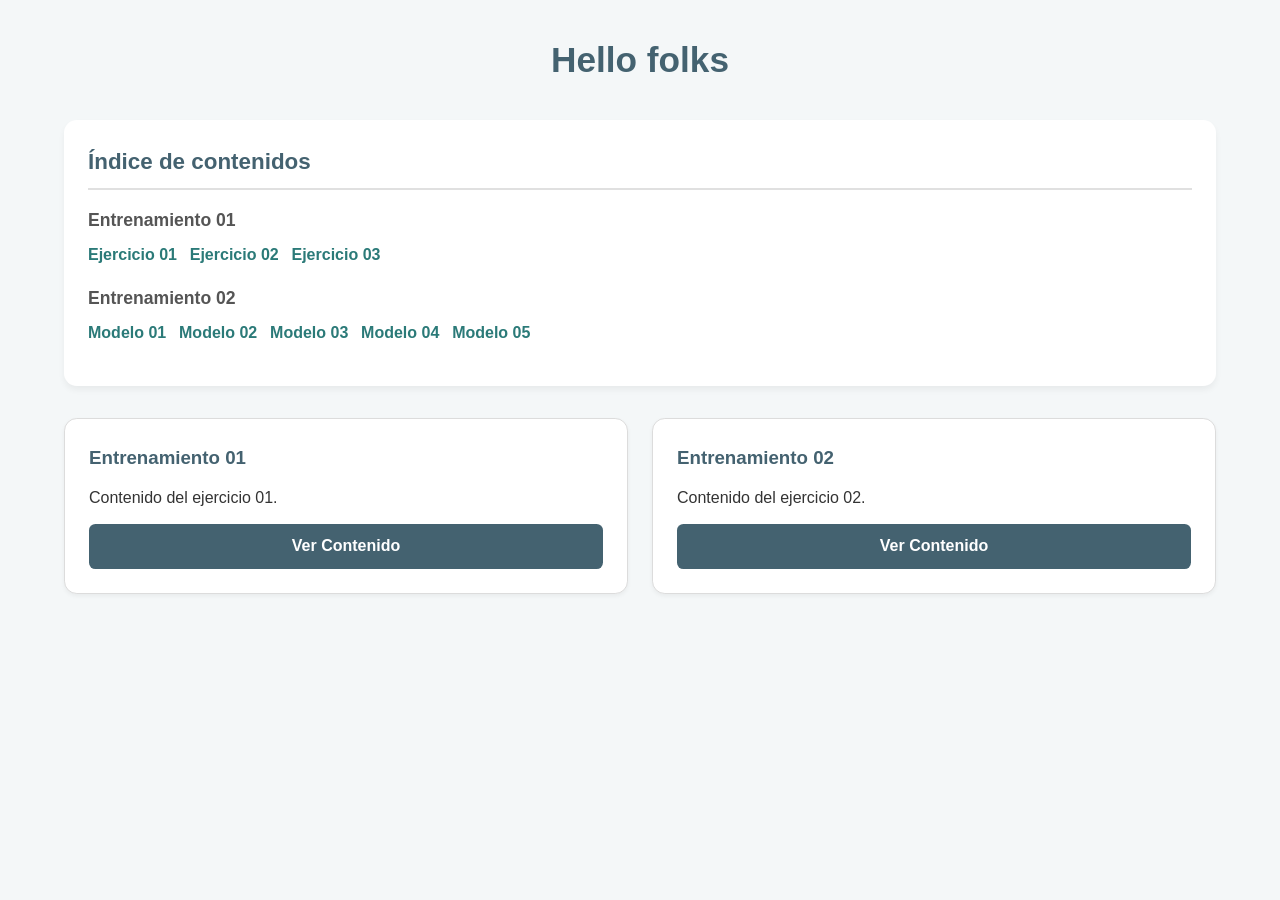
<file: index.html>
<!DOCTYPE html>
<html lang="es">
<head>
    <meta charset="UTF-8">
    <meta name="viewport" content="width=device-width, initial-scale=1.0">
    <title>Actividad 2</title>
    <link rel="stylesheet" href="styles.css">
</head>
<body>

    <header>
        <h1>Hello folks</h1>
    </header>

    <nav class="indice">
        <h2>Índice de contenidos</h2>
        
        <div class="grupo-indice">
            <h3>Entrenamiento 01</h3>
            <ul>
                <li><a href="Entrenamiento_01/Ejercicio_01/index_Ejercicio_01.html">Ejercicio 01</a></li>
                <li><a href="Entrenamiento_01/Ejercicio_02/index_Ejercicio_02.html">Ejercicio 02</a></li>
                <li><a href="Entrenamiento_01/Ejercicio_03/index_Ejercicio_03.html">Ejercicio 03</a></li>
            </ul>
        </div>

        <div class="grupo-indice">
            <h3>Entrenamiento 02</h3>
            <ul>       
                <li><a href="Entrenamiento_02/Modelo_01/index.html">Modelo 01</a></li>
                <li><a href="Entrenamiento_02/Modelo_02/index.html">Modelo 02</a></li>
                <li><a href="Entrenamiento_02/Modelo_03/index.html">Modelo 03</a></li>
                <li><a href="Entrenamiento_02/Modelo_04/index.html">Modelo 04</a></li>
                <li><a href="Entrenamiento_02/Modelo_05/index.html">Modelo 05</a></li>
            </ul>
        </div>
    </nav>

    <main>
        <section class="tarjeta-entrenamiento">
            <h3>Entrenamiento 01</h3>
            <p>Contenido del ejercicio 01.</p>
            <a href="Entrenamiento_01/Ejercicio_01/index_Ejercicio_01.html" class="boton">Ver Contenido</a>
        </section>

        <section class="tarjeta-entrenamiento">
            <h3>Entrenamiento 02</h3>
            <p>Contenido del ejercicio 02.</p>
            <a href="Entrenamiento_02/Modelo_01/index.html" class="boton">Ver Contenido</a>
        </section>
    </main>

</body>
</html>
</file>
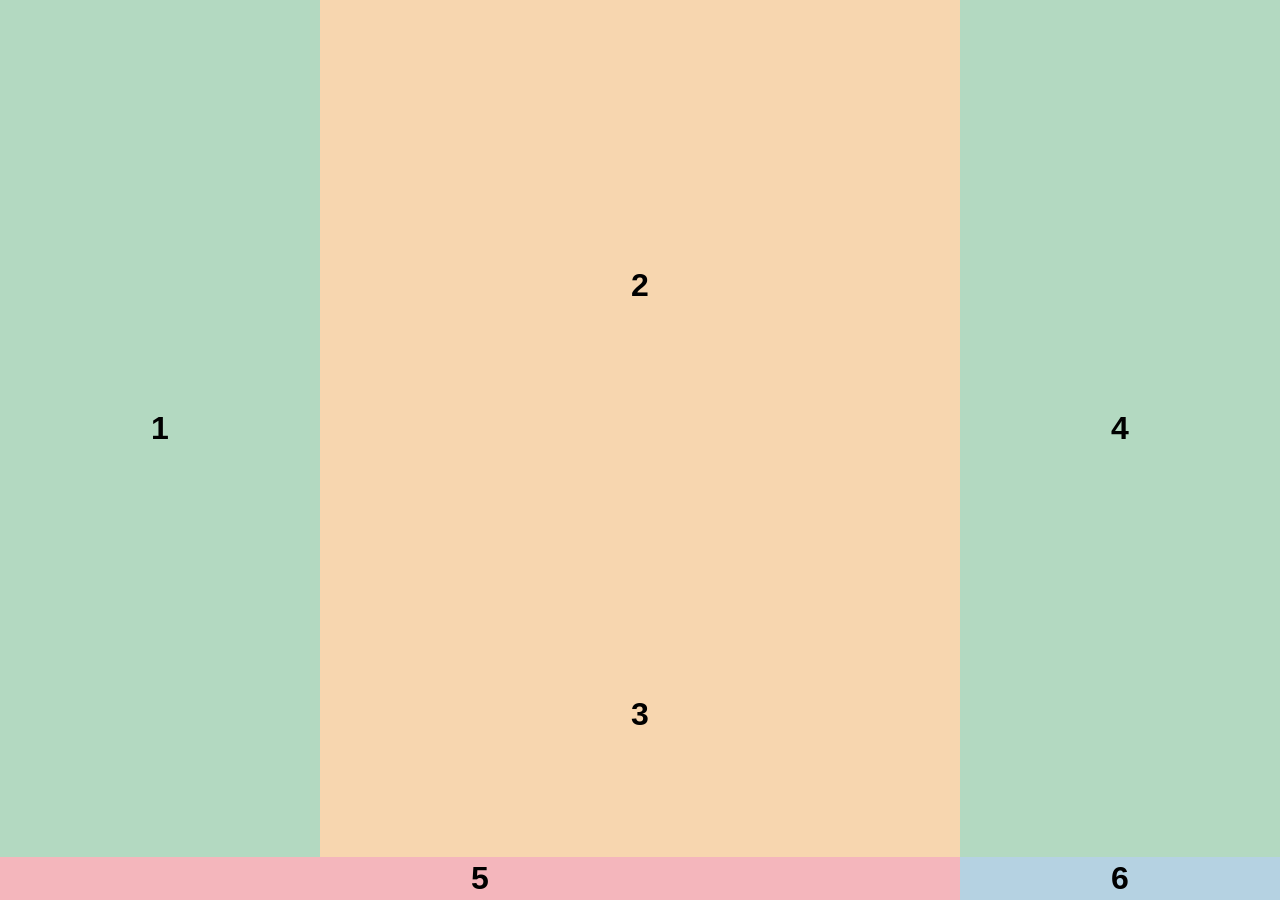
<file: Entrenamiento_02/Modelo_01/index.html>
<!DOCTYPE html>
<html lang="es">
<head>
    <meta charset="UTF-8">
    <meta name="viewport" content="width=device-width, initial-scale=1.0">
    <title>Módulo 1 - Responsive</title>
    <link rel="stylesheet" href="style.css">
</head>
<body>
    <main class="contenedor-principal">
        <div class="item item-1">1</div>
        <div class="item item-2">2</div>
        <div class="item item-3">3</div>
        <div class="item item-4">4</div>
        <div class="item item-5">5</div>
        <div class="item item-6">6</div>
    </main>
</body>
</html>
</file>
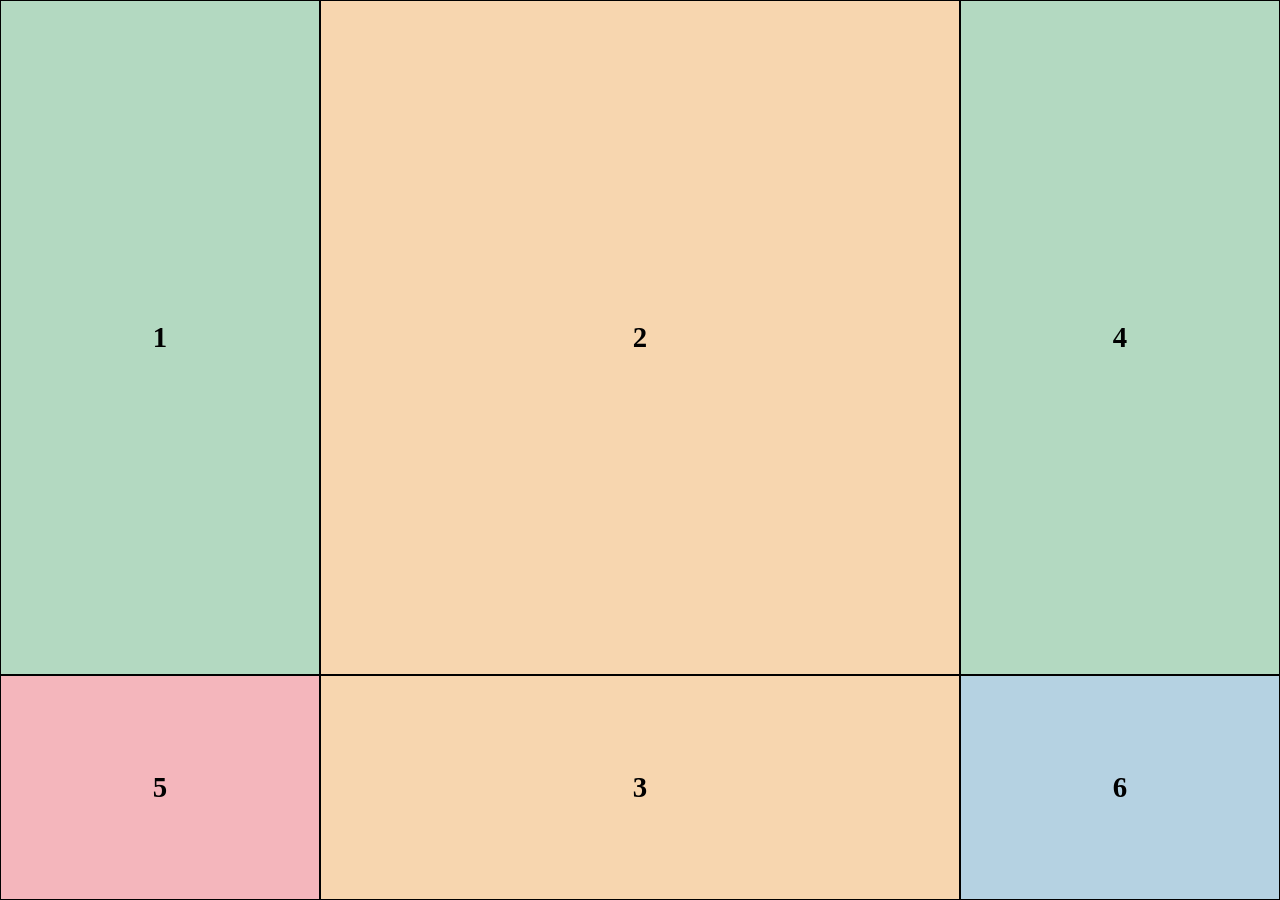
<file: Entrenamiento_02/Modelo_02/index.html>
<!DOCTYPE html>
<html lang="es">

<head>
    <meta charset="UTF-8">
    <meta name="viewport" content="width=device-width, initial-scale=1.0">
    <title>Módulo 1 - Responsive</title>
    <link rel="stylesheet" href="style.css">
</head>

<body>
    <main class="grid-modulo2">
        <div class="caja c1">1</div>
        <div class="caja c2">2</div>
        <div class="caja c3">3</div>
        <div class="caja c4">4</div>
        <div class="caja c5">5</div>
        <div class="caja c6">6</div>
    </main>
</body>

</html>
</file>
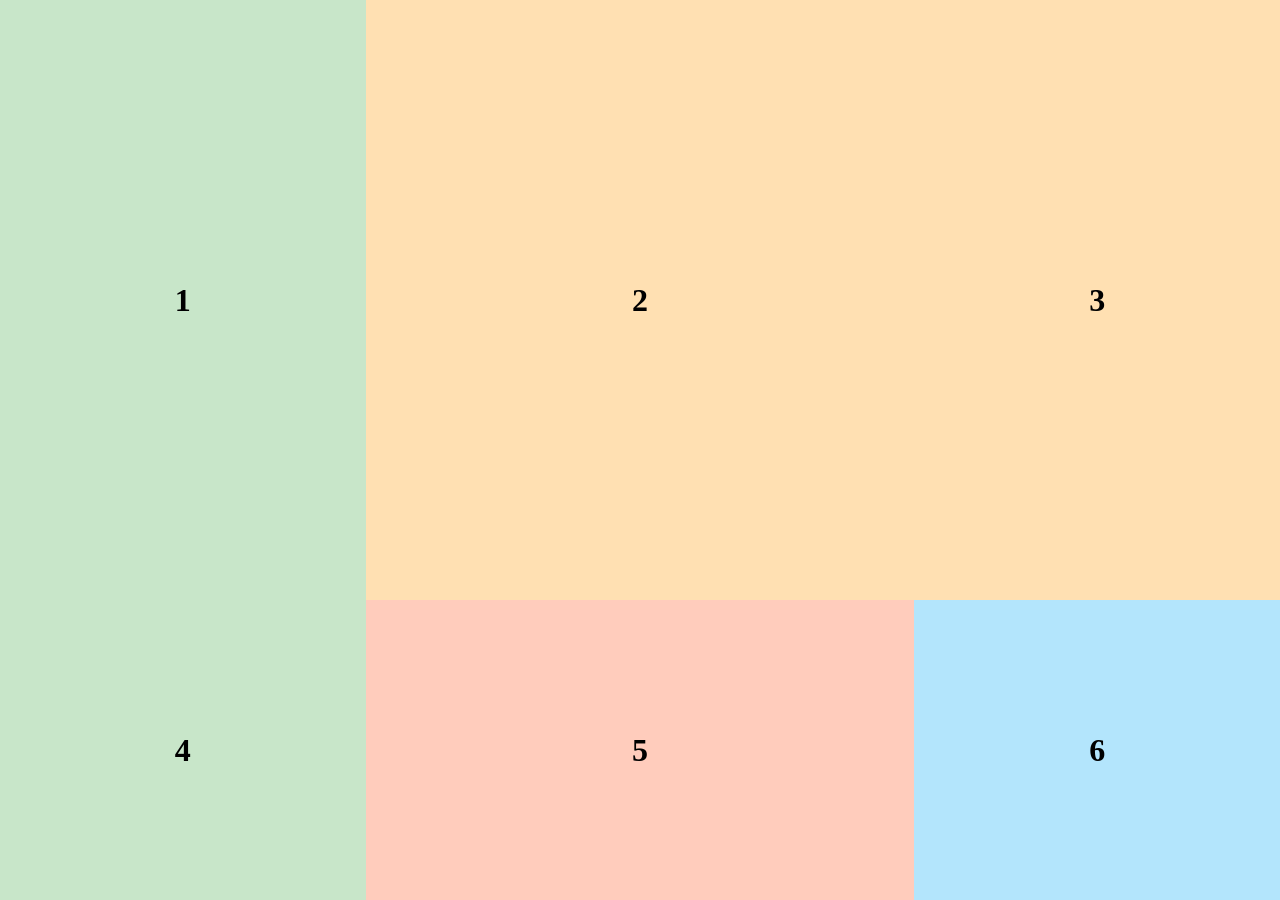
<file: Entrenamiento_02/Modelo_03/index.html>
<!DOCTYPE html>
<html lang="es">

<head>
    <meta charset="UTF-8">
    <meta name="viewport" content="width=device-width, initial-scale=1.0">
    <title>Módulo 1 - Responsive</title>
    <link rel="stylesheet" href="style.css">
</head>

<body>
    <main class="grid-modulo3">
        <div class="item-m3 m1">1</div>
        <div class="item-m3 m2">2</div>
        <div class="item-m3 m3">3</div>
        <div class="item-m3 m4">4</div>
        <div class="item-m3 m5">5</div>
        <div class="item-m3 m6">6</div>
    </main>
</body>

</html>
</file>
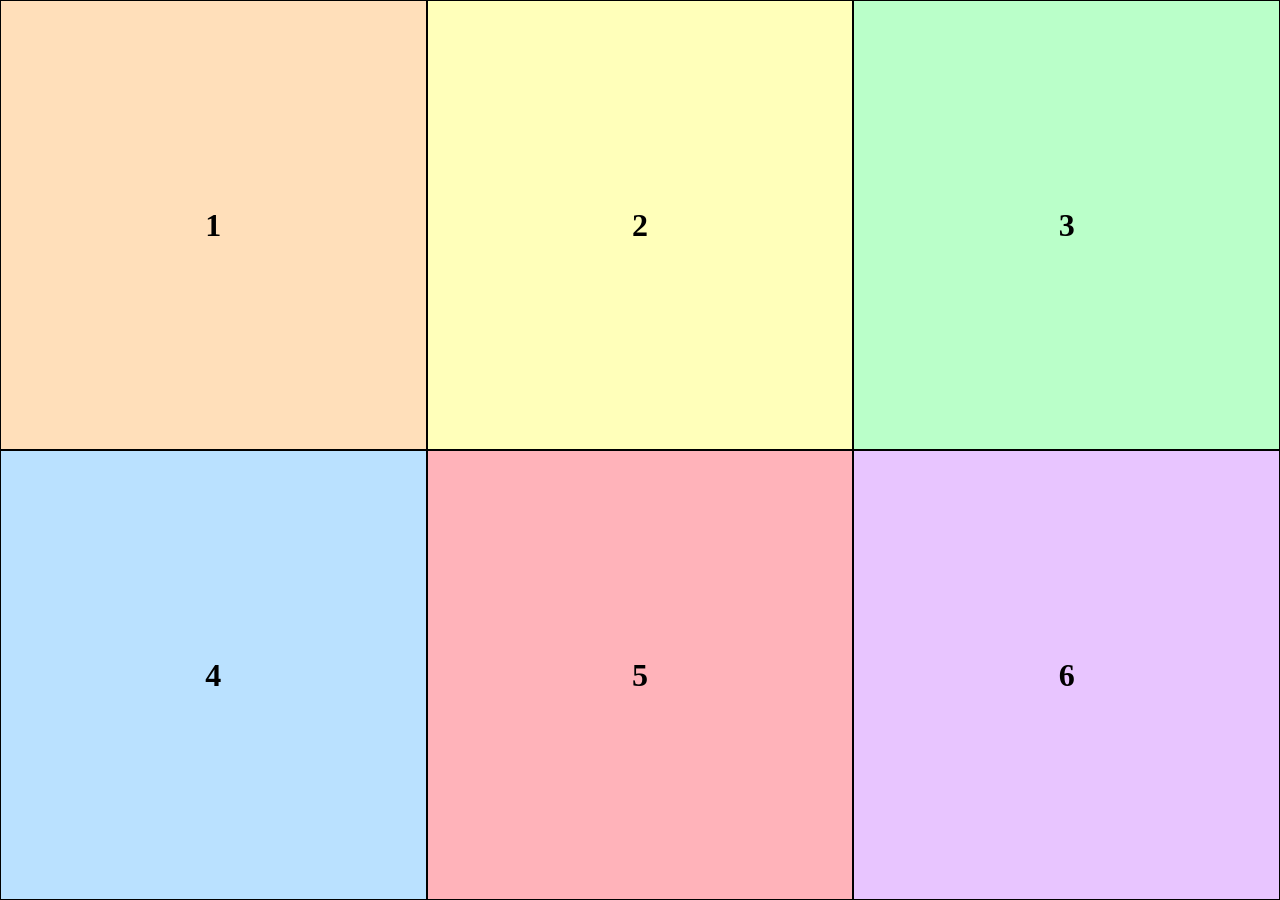
<file: Entrenamiento_02/Modelo_04/index.html>
<!DOCTYPE html>
<html lang="es">

<head>
    <meta charset="UTF-8">
    <meta name="viewport" content="width=device-width, initial-scale=1.0">
    <title>Módulo 1 - Responsive</title>
    <link rel="stylesheet" href="style.css">
</head>

<body>
    <main class="grid-modulo4">
        <div class="block b1">1</div>
        <div class="block b2">2</div>
        <div class="block b3">3</div>
        <div class="block b4">4</div>
        <div class="block b5">5</div>
        <div class="block b6">6</div>
    </main>
</body>

</html>
</file>
<file: styles.css>
* {
    box-sizing: border-box;
    margin: 0;
    padding: 0;
}

html, body {
    max-width: 100%;
    overflow-x: hidden; 
}

body {
    font-family: Arial, Helvetica, sans-serif;
    background-color: #f4f7f8;
    color: #333333;
    line-height: 1.6;
    padding: 2rem 5%; 
}


header {
    text-align: center;
    margin-bottom: 2rem;
}

header h1 {
    color: #446270;
    font-size: 2.2rem;
}


.indice {
    background-color: #ffffff;
    padding: 1.5rem;
    border-radius: 0.8rem;
    box-shadow: 0 0.25rem 0.4rem rgba(0, 0, 0, 0.05);
    margin-bottom: 2rem;
    width: 100%;
}

.indice h2 {
    color: #446270;
    font-size: 1.4rem;
    margin-bottom: 1rem;
    border-bottom: 0.125rem solid #e0e0e0;
    padding-bottom: 0.5rem;
}

.grupo-indice {
    margin-bottom: 1rem;
}

.grupo-indice h3 {
    font-size: 1.1rem;
    color: #555555;
    margin-bottom: 0.5rem;
}

.grupo-indice ul {
    list-style: none;
    display: flex;
    flex-wrap: wrap;
    gap: 0.8rem;
}


a {
    color: #2b7a78;
    text-decoration: none;
    font-weight: bold;
}

a:hover {
    text-decoration: underline;
}


main {
    display: flex;
    flex-wrap: wrap;
    gap: 1.5rem;
    width: 100%;
}

.tarjeta-entrenamiento {
    background-color: #ffffff;
    border: 0.0625rem solid #dcdcdc;
    border-radius: 0.8rem;
    padding: 1.5rem;
    flex: 1 1 18rem; 
    max-width: 100%; 
    display: flex;
    flex-direction: column;
    gap: 0.8rem;
    box-shadow: 0 0.125rem 0.25rem rgba(0, 0, 0, 0.05);
}

.tarjeta-entrenamiento h3 {
    color: #446270;
}


.boton {
    display: inline-block;
    background-color: #446270;
    color: #ffffff;
    padding: 0.6rem 1rem;
    border-radius: 0.4rem;
    text-align: center;
    margin-top: auto;
}

.boton:hover {
    background-color: #314752;
    text-decoration: none;
}
</file>
<file: Entrenamiento_02/Modelo_01/style.css>
* {
    margin: 0;
    padding: 0;
    box-sizing: border-box;
}

html,
body {
    width: 100vw;
    height: 100vh;
    overflow: hidden;
    font-family: Arial, sans-serif;
}

.contenedor-principal {
    width: 100%;
    height: 100%;
    display: grid;
    grid-template-columns: 1fr;
    grid-template-rows: repeat(6, 1fr);
}

.item {
    display: flex;
    justify-content: center;
    align-items: center;
    font-size: 2em;
    font-weight: bold;
    border: 0.1em solid #0000;
}

.item-1 {
    background-color: #b3d9c1;
}

.item-2 {
    background-color: #f7d6af;
}

.item-3 {
    background-color: #f7d6af;
}

.item-4 {
    background-color: #b3d9c1;
}

.item-5 {
    background-color: #f4b6bc;
}

.item-6 {
    background-color: #b5d2e2;
}

@media screen and (min-width: 48em) {
    .contenedor-principal {
        grid-template-columns: 1fr 2fr 1fr;
        grid-template-rows: 2fr 1fr;
        grid-template-areas:
            "item-1 item-2 item-4"
            "item-1 item-3 item-4";
    }

    .contenedor-principal {
        grid-template-columns: 1fr 2fr 1fr;
        grid-template-rows: 2fr 1fr;
    }

    .item-1 {
        grid-column: 1;
        grid-row: 1 / span 2;
    }

    .item-2 {
        grid-column: 2;
        grid-row: 1;
    }

    .item-3 {
        grid-column: 2;
        grid-row: 2;
    }

    .item-4 {
        grid-column: 3;
        grid-row: 1 / span 2;
    }

    .item-5 {
        grid-column: 1 / span 2;
        grid-row: 3;
    }
}
</file>
<file: Entrenamiento_02/Modelo_02/style.css>
* {
    margin: 0;
    padding: 0;
    box-sizing: border-box;
}

html,
body {
    width: 100vw;
    height: 100vh;
    overflow: hidden;
    margin: 0;
}

.grid-modulo2 {
    width: 100%;
    height: 100%;
    display: grid;
    grid-template-columns: 1fr;
    grid-template-rows: repeat(6, 1fr);
}

.c6 {
    grid-row: 1;
    background: #b5d2e2;
}

.c5 {
    grid-row: 2;
    background: #f4b6bc;
}

.c3 {
    grid-row: 3;
    background: #f7d6af;
}

.c2 {
    grid-row: 4;
    background: #f7d6af;
}

.c1 {
    grid-row: 5;
    background: #b3d9c1;
}

.c4 {
    grid-row: 6;
    background: #b3d9c1;
}

.caja {
    display: flex;
    align-items: center;
    justify-content: center;
    font-size: 1.8em;
    font-weight: bold;
    border: 0.05em solid #000;
}

@media screen and (min-width: 48em) {
    .grid-modulo2 {
        grid-template-columns: 1fr 2fr 1fr;
        grid-template-rows: 3fr 1fr;
    }

    .c1 {
        grid-column: 1;
        grid-row: 1;
    }

    .c2 {
        grid-column: 2;
        grid-row: 1;
    }

    .c3 {
        grid-column: 2;
        grid-row: 2;
    }

    .c4 {
        grid-column: 3;
        grid-row: 1;
    }

    .c5 {
        grid-column: 1;
        grid-row: 2;
    }

    .c6 {
        grid-column: 3;
        grid-row: 2;
    }
}
</file>
<file: Entrenamiento_02/Modelo_03/style.css>
* {
    margin: 0;
    padding: 0;
    box-sizing: border-box;
}

html,
body {
    width: 100vw;
    height: 100vh;
    overflow: hidden;
    margin: 0;
}

.grid-modulo3 {
    width: 100%;
    height: 100%;
    display: grid;
    grid-template-columns: 1fr 1fr;
    grid-template-rows: repeat(3, 1fr);
}

.item-m3 {
    display: flex;
    justify-content: center;
    align-items: center;
    font-size: 2em;
    font-weight: bold;
    border: 0.05em solid #0000;
}

.m1 {
    background-color: #c8e6c9;
}

.m2 {
    background-color: #ffe0b2;
}

.m3 {
    background-color: #ffe0b2;
}

.m4 {
    background-color: #c8e6c9;
}

.m5 {
    background-color: #ffccbc;
}

.m6 {
    background-color: #b3e5fc;
}

/* Escritorio para Módulo 3 */
@media screen and (min-width: 60em) {
    .grid-modulo3 {
        grid-template-columns: 2fr 3fr 2fr;
        grid-template-rows: 2fr 1fr;
    }

    .m1 {
        grid-column: 1;
        grid-row: 1;
    }

    .m2 {
        grid-column: 2;
        grid-row: 1;
    }

    .m3 {
        grid-column: 3;
        grid-row: 1;
    }

    .m4 {
        grid-column: 1;
        grid-row: 2;
    }

    .m5 {
        grid-column: 2;
        grid-row: 2;
    }

    .m6 {
        grid-column: 3;
        grid-row: 2;
    }
}
</file>
<file: Entrenamiento_02/Modelo_04/style.css>
* {
    margin: 0;
    padding: 0;
    box-sizing: border-box;
}

html, body {
    width: 100vw;
    height: 100vh;
    overflow: hidden;
    margin: 0;
}

.grid-modulo4 {
    width: 100%;
    height: 100%;
    display: grid;
    grid-template-columns: 1fr;
    grid-template-rows: repeat(6, 1fr);
}

.block {
    display: flex;
    justify-content: center;
    align-items: center;
    font-size: 2em;
    font-weight: bold;
    border: 0.05em solid #000;
}

.b1 { background: #ffdfba; }
.b2 { background: #ffffba; }
.b3 { background: #baffc9; }
.b4 { background: #bae1ff; }
.b5 { background: #ffb3ba; }
.b6 { background: #e8c5ff; }

@media screen and (min-width: 45em) {
    .grid-modulo4 {
        grid-template-columns: repeat(2, 1fr);
        grid-template-rows: repeat(3, 1fr);
    }
}

@media screen and (min-width: 65em) {
    .grid-modulo4 {
        grid-template-columns: repeat(3, 1fr);
        grid-template-rows: repeat(2, 1fr);
    }
}
</file>
